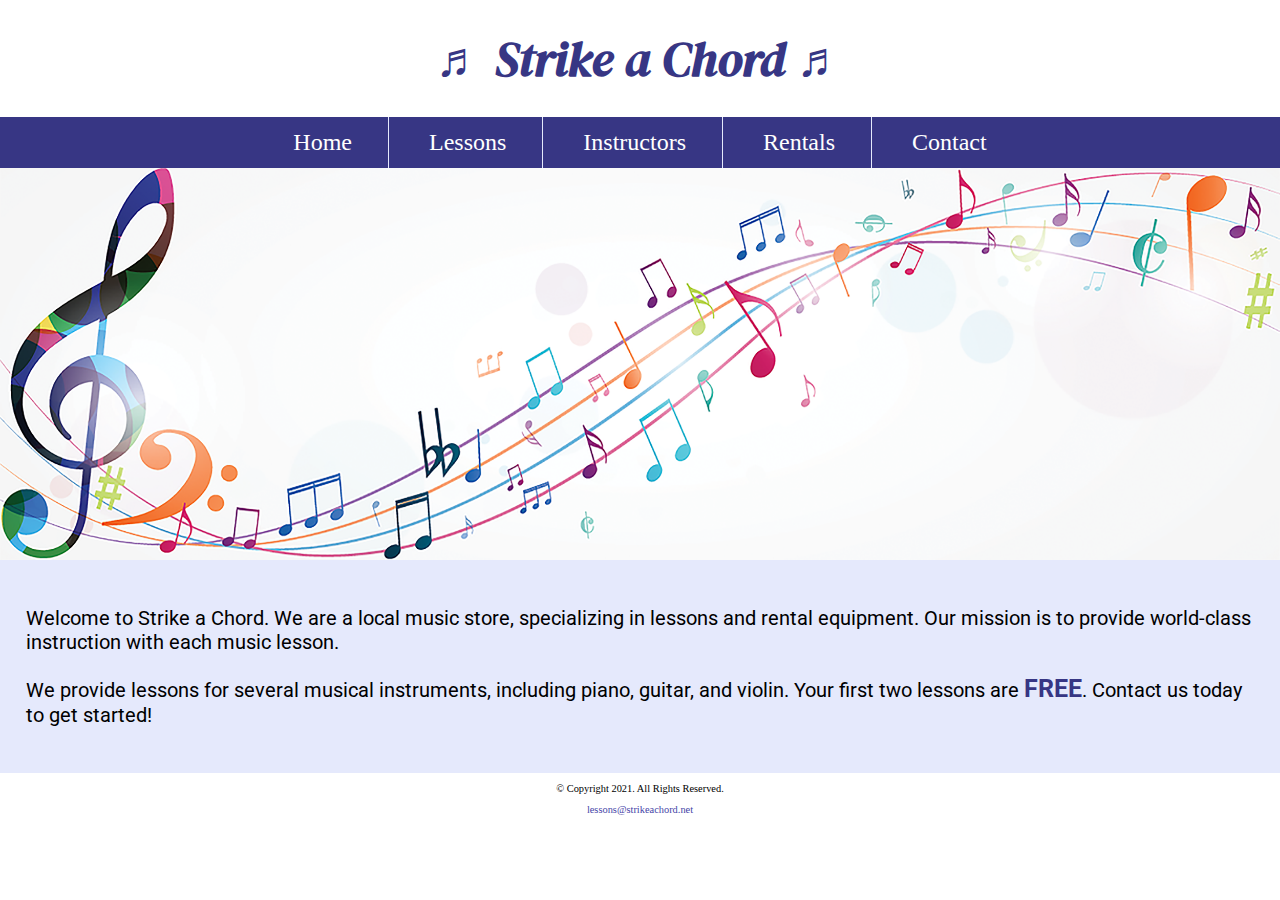
<file: index.html>
<!DOCTYPE html>
<!--
	Student Name: Jerilynn Hoover
	File Name: index.html
	Today's Date: August 30, 2022
 -->
<html lang="en">
<head>
	<title>Strike a Chord: Home Page</title>
	<meta charset="utf-8">
    <link rel="stylesheet" href="css/styles.css">
    <meta name="viewport" content="width=device-width, initial-scale=1.0">
    <link href="https://fonts.googleapis.com/css?family=DM+Serif+Display:400i|Roboto&display=swap" rel="stylesheet">
		<link rel="shortcut icon" href="images/favicon.ico">
		<link rel="icon" type="image/png" sizes="32x32" href="images/favicon-32.png">
		<link rel="apple-touch-icon" sizes="180x180" href="images/apple-touch-icon.png">
		<link rel="icon" sizes="192x192" href="images/android-chrome-192.png">
</head>
<body>

	<header>
		<h1> <span class="tab-desk">&#9836;</span> Strike a Chord <span class="tab-desk">&#9836;</span> </h1>
	</header>

	<nav>
		<ul>
            <li><a href="index.html">Home</a></li>
            <li><a href="lessons.html">Lessons</a></li>
            <li><a href="instructors.html">Instructors</a></li>
            <li><a href="rentals.html">Rentals</a></li>
            <li><a href="contact.html">Contact</a></li>
        </ul>
	</nav>

    <!-- Hero Image -->
    <div id="hero" class="tab-desk">
        <img src="images/music-notes.png" alt="colorful music notes">
    </div>

	<!-- Use the main area to add the main content to the webpage -->
	<main>

        <div id="intro">

            <p>Welcome to Strike a Chord. We are a local music store, specializing in lessons and rental equipment. Our mission is to provide world-class instruction with each music lesson.</p>

            <p>We provide lessons for several musical instruments, including piano, guitar, and violin. Your first two lessons are <span class="action">FREE</span>. Contact us today to get started!</p>

        </div>

	</main>

	<footer>
		<p>&copy; Copyright 2021. All Rights Reserved.</p>
		<p><a href="mailto:lessons@strikeachord.net">lessons@strikeachord.net</a></p>
	</footer>

</body>
</html>
</file>
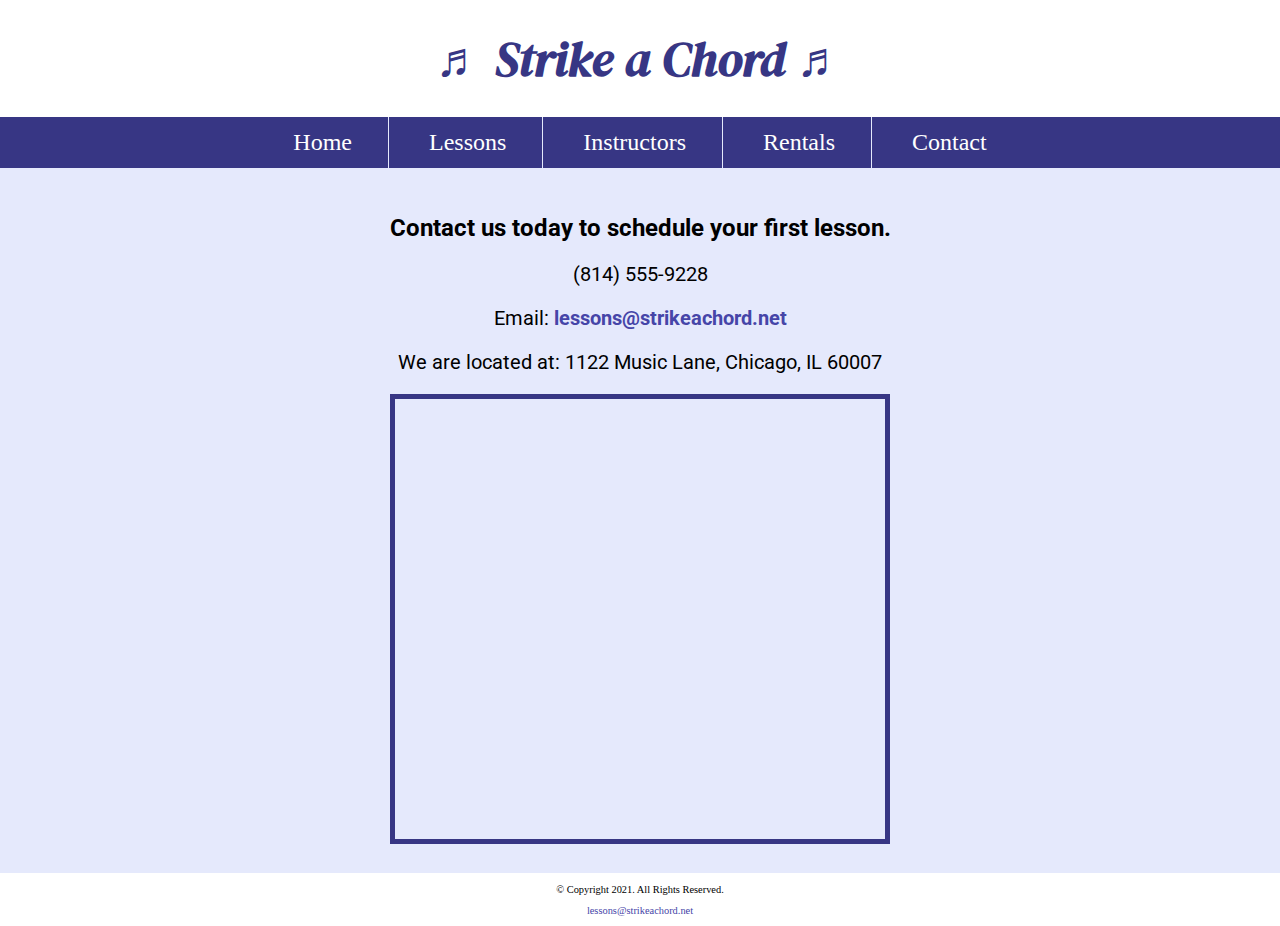
<file: contact.html>
<!DOCTYPE html>
<!--
	Student Name: Jerilynn
	File Name: contact.html
	Today's Date: August, 27, 2022
 -->
<html lang="en">
<head>
	<title>Strike a Chord: Contact</title>
	<meta charset="utf-8">
    <link rel="stylesheet" href="css/styles.css">
    <meta name="viewport" content="width=device-width, initial-scale=1.0">
    <link href="https://fonts.googleapis.com/css?family=DM+Serif+Display:400i|Roboto&display=swap" rel="stylesheet">
		<link rel="shortcut icon" href="images/favicon.ico">
		<link rel="icon" type="image/png" sizes="32x32" href="images/favicon-32.png">
		<link rel="apple-touch-icon" sizes="180x180" href="images/apple-touch-icon.png">
		<link rel="icon" sizes="192x192" href="images/android-chrome-192.png">
</head>
<body>

	<header>
		<h1> <span class="tab-desk">&#9836;</span> Strike a Chord <span class="tab-desk">&#9836;</span> </h1>
	</header>

	<nav>
		<ul>
            <li><a href="index.html">Home</a></li>
            <li><a href="lessons.html">Lessons</a></li>
            <li><a href="instructors.html">Instructors</a></li>
            <li><a href="rentals.html">Rentals</a></li>
            <li><a href="contact.html">Contact</a></li>
        </ul>
	</nav>

	<!-- Use the main area to add the main content to the webpage -->
	<main>

        <div id="contact">

            <h2>Contact us today to schedule your first lesson.</h2>
            <p class="tel-link mobile"><a href="tel:8145559228">(814) 555-9228</a></p>
            <p class="tab-desk">(814) 555-9228</p>
            <p>Email: <a href="mailto:lessons@strikeachord.net" class="email-link">lessons@strikeachord.net</a></p>
            <p>We are located at: 1122 Music Lane, Chicago, IL 60007</p>

            <iframe src="https://www.google.com/maps/embed?pb=!1m18!1m12!1m3!1d380513.7160580949!2d-88.01215278051977!3d41.83339249282865!2m3!1f0!2f0!3f0!3m2!1i1024!2i768!4f13.1!3m3!1m2!1s0x880e2c3cd0f4cbed%3A0xafe0a6ad09c0c000!2sChicago%2C+IL!5e0!3m2!1sen!2sus!4v1558660826146!5m2!1sen!2sus" width="600" height="450" class="map" allowfullscreen></iframe>

        </div>

	</main>

	<footer>
		<p>&copy; Copyright 2021. All Rights Reserved.</p>
		<p><a href="mailto:lessons@strikeachord.net">lessons@strikeachord.net</a></p>
	</footer>

</body>
</html>
</file>
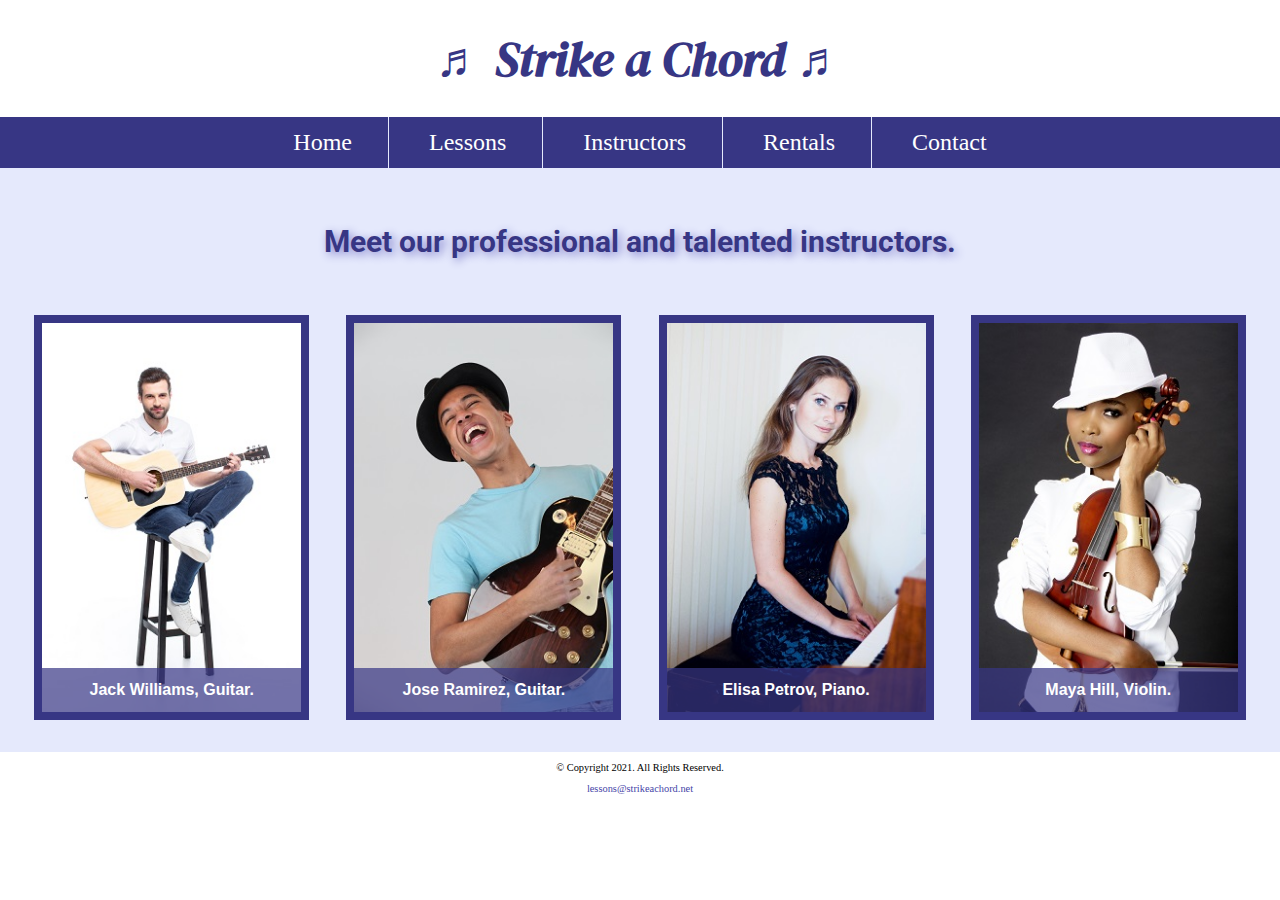
<file: instructors.html>
<!DOCTYPE html>
<!--
	Student Name: Jerilynn
	File Name: instructors.html
	Today's Date: August 26, 2022
 -->
<html lang="en">
<head>
	<title>Strike a Chord: Instructors</title>
	<meta charset="utf-8">
    <link rel="stylesheet" href="css/styles.css">
    <meta name="viewport" content="width=device-width, initial-scale=1.0">
    <link href="https://fonts.googleapis.com/css?family=DM+Serif+Display:400i|Roboto&display=swap" rel="stylesheet">
    <link rel="shortcut icon" href="images/favicon.ico">
    <link rel="icon" type="image/png" sizes="32x32" href="images/favicon-32.png">
    <link rel="apple-touch-icon" sizes="180x180" href="images/apple-touch-icon.png">
    <link rel="icon" sizes="192x192" href="images/android-chrome-192.png">
</head>
<body>

	<header>
		<h1> <span class="tab-desk">&#9836;</span> Strike a Chord <span class="tab-desk">&#9836;</span> </h1>
	</header>

	<nav>
		<ul>
            <li><a href="index.html">Home</a></li>
            <li><a href="lessons.html">Lessons</a></li>
            <li><a href="instructors.html">Instructors</a></li>
            <li><a href="rentals.html">Rentals</a></li>
            <li><a href="contact.html">Contact</a></li>
        </ul>
	</nav>

	<!-- Use the main area to add the main content to the webpage -->
	<main class="grid">
    <aside>
      <p>Meet our professional and talented instructors.</p>
    </aside>
    <figure>
      <img src="images/guitar-instructor.jpg" alt="guitar instructor">
      <figcaption>Jack Williams, Guitar.</figcaption>
    </figure>
    <figure>
      <img src="images/electric-guitar-instructor.jpg" alt="electric guitar instructor">
      <figcaption>Jose Ramirez, Guitar.</figcaption>
    </figure>
    <figure>
      <img src="images/piano-instructor.jpg" alt="piano instructor">
      <figcaption>Elisa Petrov, Piano.</figcaption>
    </figure>
    <figure>
      <img src="images/violin-instructor.jpg" alt="violin instructor">
      <figcaption>Maya Hill, Violin.</figcaption>
    </figure>
	</main>

	<footer>
		<p>&copy; Copyright 2021. All Rights Reserved.</p>
		<p><a href="mailto:lessons@strikeachord.net">lessons@strikeachord.net</a></p>
	</footer>

</body>
</html>
</file>
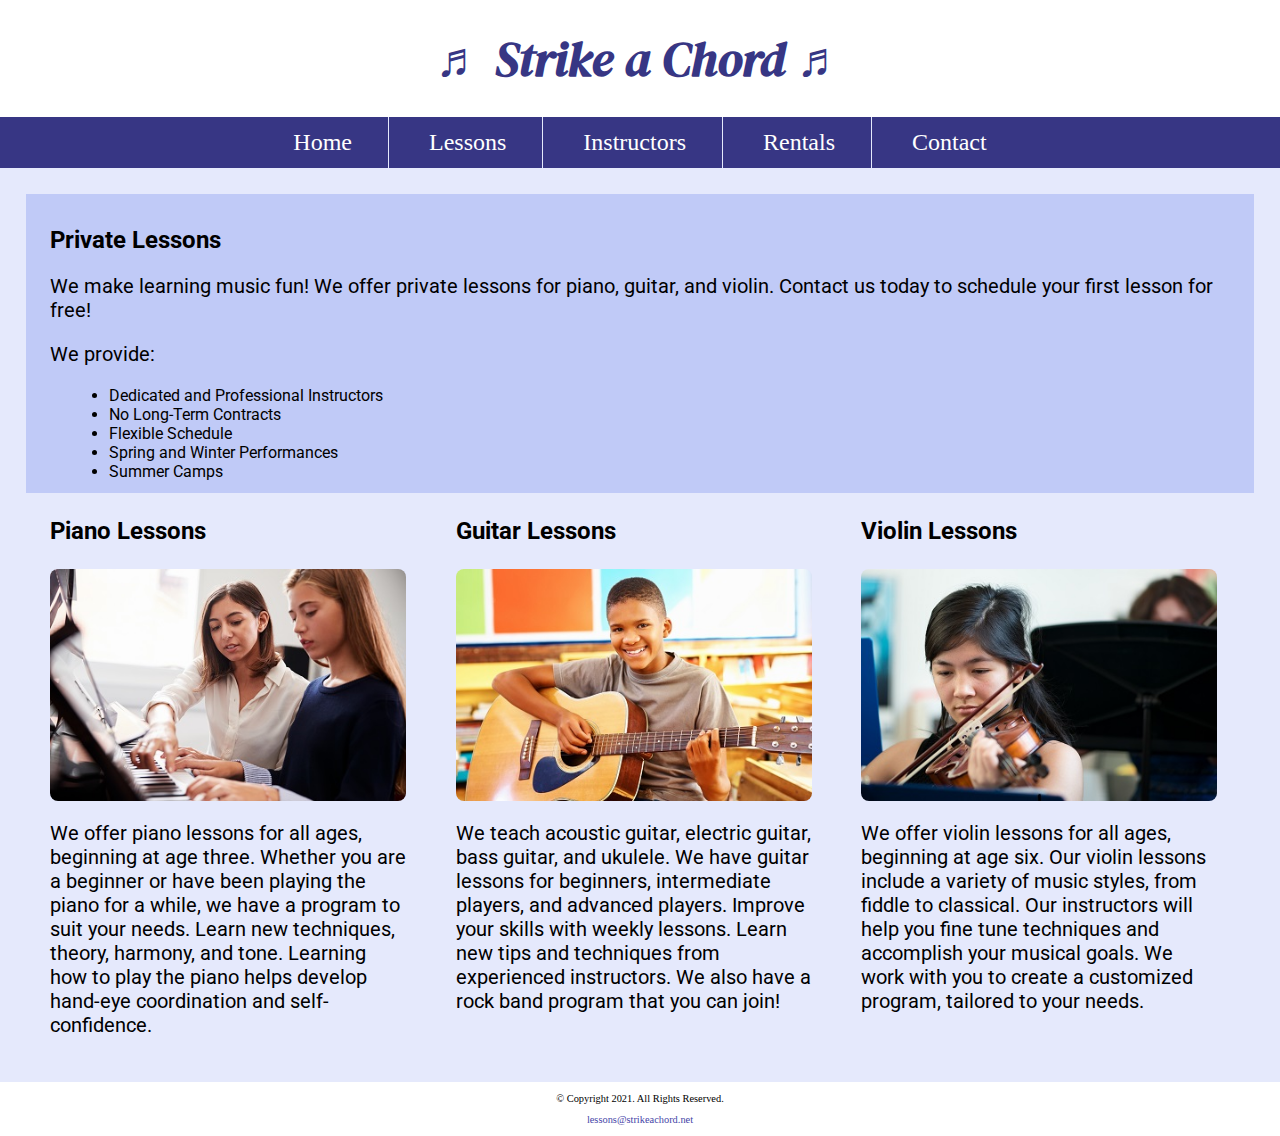
<file: lessons.html>
<!DOCTYPE html>
<!--
	Student Name: Jerilynn
	File Name: lessons.html
	Today's Date: August 27, 2022
 -->
<html lang="en">
<head>
	<title>Strike a Chord: Lessons</title>
	<meta charset="utf-8">
    <link rel="stylesheet" href="css/styles.css">
    <meta name="viewport" content="width=device-width, initial-scale=1.0">
    <link href="https://fonts.googleapis.com/css?family=DM+Serif+Display:400i|Roboto&display=swap" rel="stylesheet">
		<link rel="shortcut icon" href="images/favicon.ico">
		<link rel="icon" type="image/png" sizes="32x32" href="images/favicon-32.png">
		<link rel="apple-touch-icon" sizes="180x180" href="images/apple-touch-icon.png">
		<link rel="icon" sizes="192x192" href="images/android-chrome-192.png">
</head>
<body>

	<header>
		<h1> <span class="tab-desk">&#9836;</span> Strike a Chord <span class="tab-desk">&#9836;</span> </h1>
	</header>

	<nav>
		<ul>
            <li><a href="index.html">Home</a></li>
            <li><a href="lessons.html">Lessons</a></li>
            <li><a href="instructors.html">Instructors</a></li>
            <li><a href="rentals.html">Rentals</a></li>
            <li><a href="contact.html">Contact</a></li>
        </ul>
	</nav>

	<!-- Use the main area to add the main content to the webpage -->
	<main>

        <section id="info">

            <h2>Private Lessons</h2>
            <p>We make learning music fun! We offer private lessons for piano, guitar, and violin. Contact us today to schedule your first lesson for free! </p>
            <p>We provide:</p>
            <ul>
                <li>Dedicated and Professional Instructors</li>
                <li>No Long-Term Contracts</li>
                <li>Flexible Schedule</li>
                <li>Spring and Winter Performances</li>
                <li>Summer Camps</li>
            </ul>

        </section>

        <section id="piano">

            <h3>Piano Lessons</h3>
            <img src="images/piano-lesson.jpg" alt="piano teacher and student sitting at a piano" class="round">
            <p>We offer piano lessons for all ages, beginning at age three. Whether you are a beginner or have been playing the piano for a while, we have a program to suit your needs. Learn new techniques, theory, harmony, and tone. Learning how to play the piano helps develop hand-eye coordination and self-confidence.</p>

        </section>

        <section id="guitar">

            <h3>Guitar Lessons</h3>
            <img src="images/child-guitar.jpg" alt="child with a smile holding a guitar" class="round">
            <p>We teach acoustic guitar, electric guitar, bass guitar, and ukulele. We have guitar lessons for beginners, intermediate players, and advanced players. Improve your skills with weekly lessons. Learn new tips and techniques from experienced instructors. We also have a rock band program that you can join!</p>

        </section>

        <section id="violin">

            <h3>Violin Lessons</h3>
            <img src="images/woman-violin.jpg" alt="woman playing the violin" class="round">
            <p>We offer violin lessons for all ages, beginning at age six. Our violin lessons include a variety of music styles, from fiddle to classical. Our instructors will help you fine tune techniques and accomplish your musical goals. We work with you to create a customized program, tailored to your needs.</p>

        </section>

	</main>

	<footer>
		<p>&copy; Copyright 2021. All Rights Reserved.</p>
		<p><a href="mailto:lessons@strikeachord.net">lessons@strikeachord.net</a></p>
	</footer>

</body>
</html>
</file>
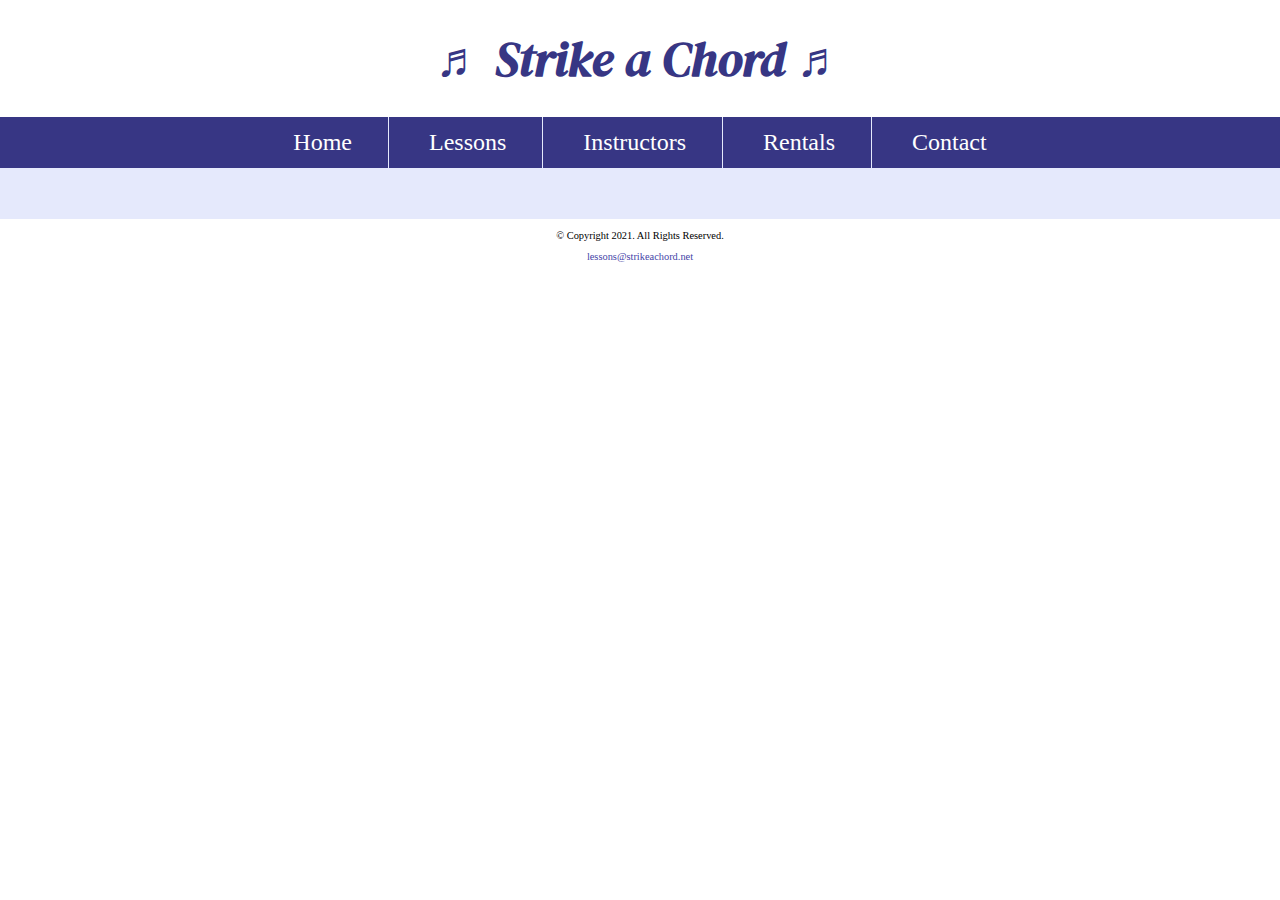
<file: template.html>
<!DOCTYPE html>
<!--
	Student Name: Jerilynn
	File Name: template.html
	Today's Date: August 27, 2022
 -->
<html lang="en">
<head>
	<title>Strike a Chord: Template</title>
	<meta charset="utf-8">
    <link rel="stylesheet" href="css/styles.css">
    <meta name="viewport" content="width=device-width, initial-scale=1.0">
    <link href="https://fonts.googleapis.com/css?family=DM+Serif+Display:400i|Roboto&display=swap" rel="stylesheet">
		<link rel="shortcut icon" href="images/favicon.ico">
		<link rel="icon" type="image/png" sizes="32x32" href="images/favicon-32.png">
		<link rel="apple-touch-icon" sizes="180x180" href="images/apple-touch-icon.png">
		<link rel="icon" sizes="192x192" href="images/android-chrome-192.png">
</head>
<body>

	<header>
		<h1> <span class="tab-desk">&#9836;</span> Strike a Chord <span class="tab-desk">&#9836;</span> </h1>
	</header>

	<nav>
		<ul>
            <li><a href="index.html">Home</a></li>
            <li><a href="lessons.html">Lessons</a></li>
            <li><a href="instructors.html">Instructors</a></li>
            <li><a href="rentals.html">Rentals</a></li>
            <li><a href="contact.html">Contact</a></li>
        </ul>
	</nav>

	<!-- Use the main area to add the main content to the webpage -->
	<main>

        <div>

        </div>

	</main>

	<footer>
		<p>&copy; Copyright 2021. All Rights Reserved.</p>
		<p><a href="mailto:lessons@strikeachord.net">lessons@strikeachord.net</a></p>
	</footer>

</body>
</html>
</file>
<file: css/styles.css>
/*
Author: Jerilynn
Date: August 27, 2022
File Name: styles.css
*/

/* CSS Reset */
body, header, nav, main, footer, img, h1, ul, section, aside, figure, figcaption {
    margin: 0;
    padding: 0;
    border: 0;
}

/* Style rule for images */
img {
    max-width: 100%;
    display: block;
}

/* Style rules for box sizing applies to all elements*/
* {
  box-sizing: border-box;
}

/* Style rules for mobile viewport */
aside {
  text-align: center;
  font-size: 1.5em;
  font-weight: bold;
  color: #373684;
  text-shadow: 3px 3px 10px #8280cb;
}

figure {
  position: relative;
  max-width: 275px;
  margin: 2% auto;
  border: 8px solid #373684;
}

figcaption {
  position: absolute;
  bottom: 0;
  background: rgba(55, 54, 132, 0.7);
  color: #fff;
  width: 100%;
  padding: 5% 0;
  text-align: center;
  font-family: Verdana, Arial, sans-serif;
  font-size: 1.5em;
  font-weight: bold;
}

/* Hide tab-desk class */
.tab-desk {
    display: none;
}

/* Style rules for header content */
header {
    text-align: center;
    font-size: 1.5em;
    color: #373684;
}

header h1 {
    font-family: 'DM Serif Display', serif;
    font-style: italic;
}

/* Style rules for navigation area */
nav {
    background-color: #373684;
}

nav ul {
    list-style-type: none;
    text-align: center;
}

nav li {
    display: block;
    font-size: 2em;
    border-top: 1px solid #e5e9fc;
}

nav li a {
    display: block;
    color: #fff;
    text-align: center;
    padding: 0.5em 1em;
    text-decoration: none;
}

/* Style rules for main content */
main {
    padding: 2%;
    background-color: #e5e9fc;
    overflow: auto;
    font-family: 'Roboto', sans-serif;
}

main p {
    font-size: 1.25em;
}

.action {
    font-size: 1.25em;
    color: #373684;
    font-weight: bold;
}

#piano, #guitar, #violin {
    margin: 0 2%;
}

#info {
    clear: left;
    background-color: #c0caf7;
    padding: 1% 2%;
}

#info ul {
    margin-left: 10%;
}

.round {
    border-radius: 8px;
}

#contact {
    text-align: center;
}

.tel-link {
    background-color: #373684;
    padding: 2%;
    margin: 0 auto;
    width: 80%;
    text-align: center;
    border-radius: 5px;
}

.tel-link a {
    color: #fff;
    text-decoration: none;
    font-size: 1.5em;
    display: block;
}

#contact .email-link {
    color: #4645a8;
    text-decoration: none;
    font-weight: bold;
}

.map {
    border: 5px solid #373684;
    width: 95%;
    height: 50%;
}

/* Style rules for footer content */
footer {
    text-align: center;
    font-size: 0.65em;
    clear: left;
}

footer a {
    color: #4645a8;
    text-decoration: none;
}

/* Media Query for Tablet Viewport */
@media screen and (min-width: 550px), print {

    .grid {
      display: grid;
      grid-template-columns: auto auto;
      grid-gap: 20px;
    }

aside {
    grid-column: 1 / span 2;
}
    .grid-item {
        grid-column: 1 / span 2;
    }

    /* Tablet Viewport: Show tab-desk class, hide mobile class */
    .tab-desk {
        display: block;
    }

    .mobile {
        display: none;
    }

    /* Tablet Viewport: Style rule for header content */
    span.tab-desk {
        display: inline;
    }

    /* Tablet Viewport: Style rules for nav area */
    nav li {
        border-top: none;
        display: inline-block;
        border-right: 1px solid #e5e9fc;
        font-size: 1.5em;
    }

    nav li:last-child {
        border-right: none;
    }

    nav li a {
        padding: 0.25em 0.5em;
    }

    /* Tablet Viewport: Style rule for map */
   .map {
        width: 500px;
        height: 450px;
    }

}

/* Media Query for Desktop Viewport */
@media screen and (min-width: 769px), print {

.grid {
    grid-template-columns: auto auto auto auto;
}

figcaption {
    font-size: 1em;
}

aside {
    grid-column: 1 / span 4;
}


    /* Desktop Viewport: Style rule for header */
    header {
        padding: 2%;
    }

    /* Desktop Viewport: Style rules for nav area */
    nav li a {
        padding: 0.5em 1.5em;
    }

    nav li a:hover {
        color: #373684;
        background-color: #e5e9fc;
    }

    /* Desktop Viewport: Style Rules for main content */
    #info ul {
        margin-left: 5%;
    }

    main h3 {
        font-size: 1.5em;
    }

    #piano, #guitar, #violin {
        width: 29%;
        float: left;
        margin: 0 2%;
    }

}

/* Media Query for Print */
@media print {

    body {
        background-color: #fff;
        color: #000;
    }

}
</file>
